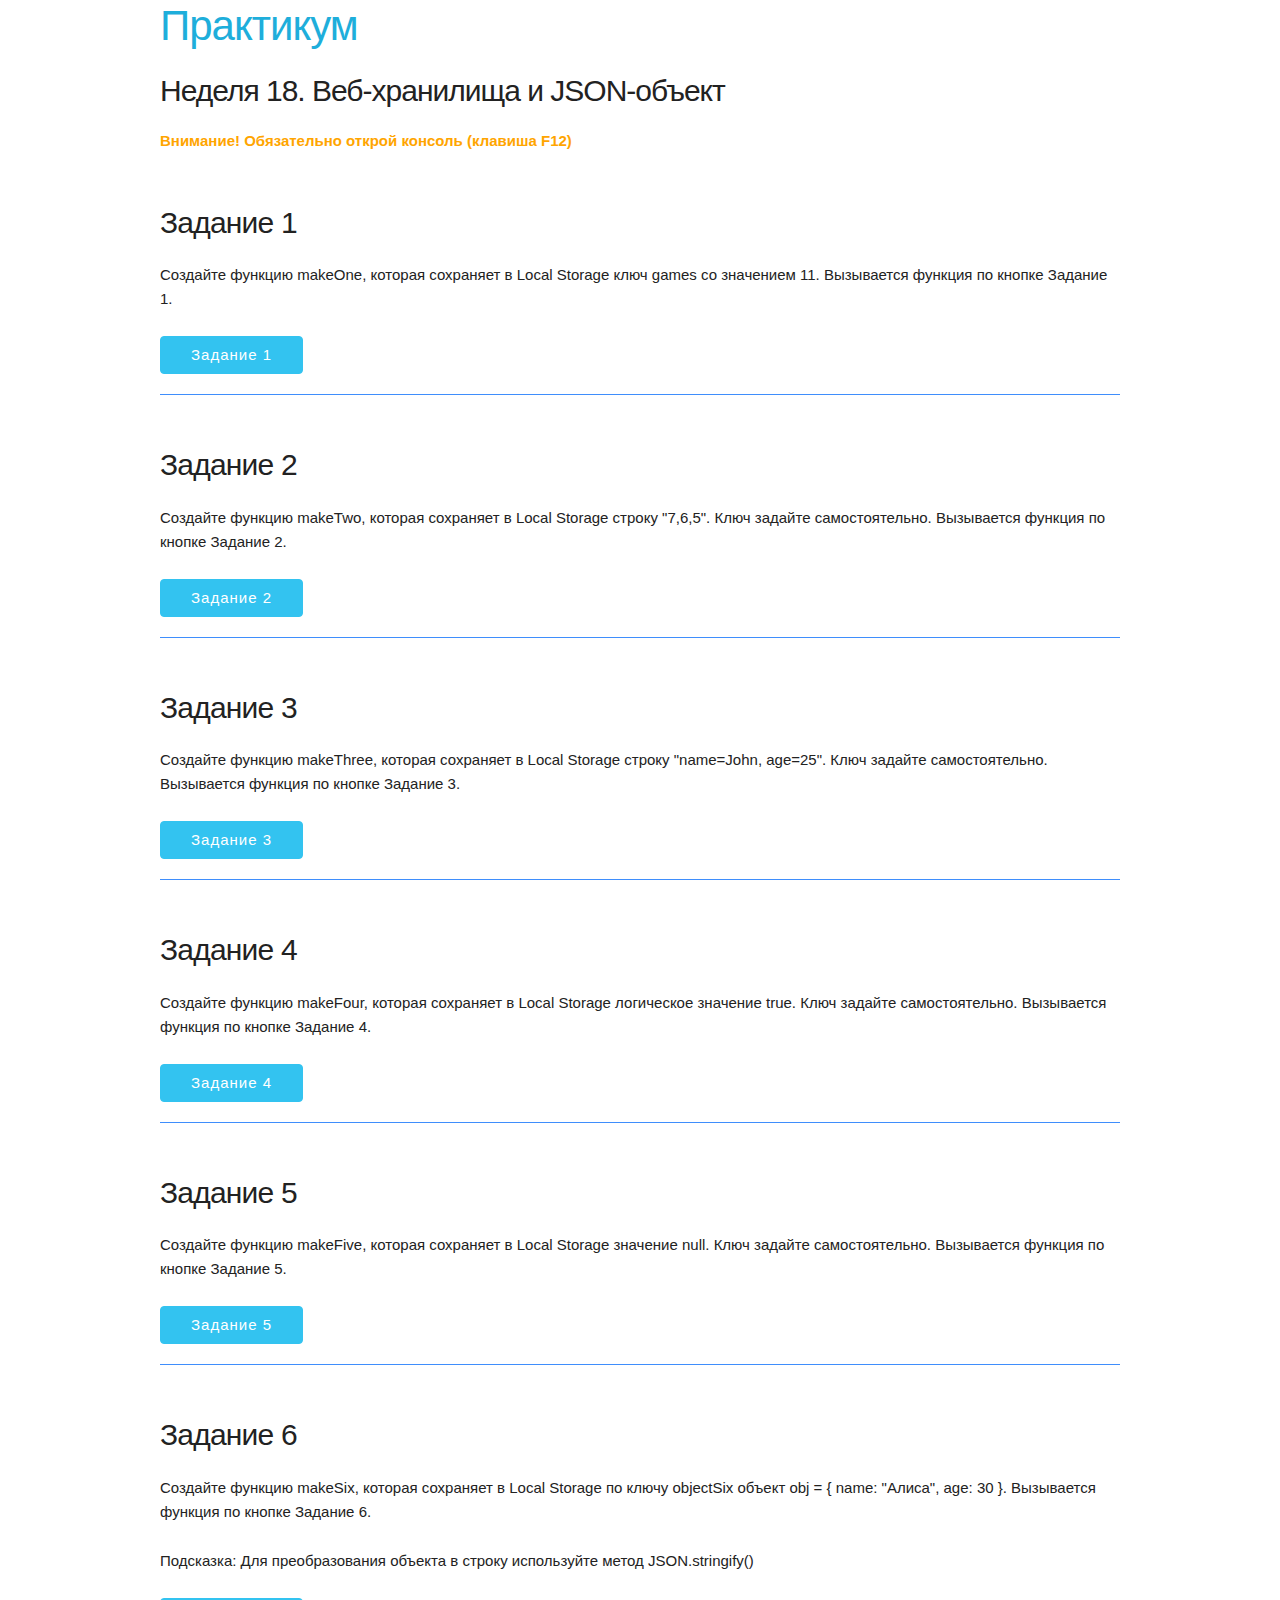
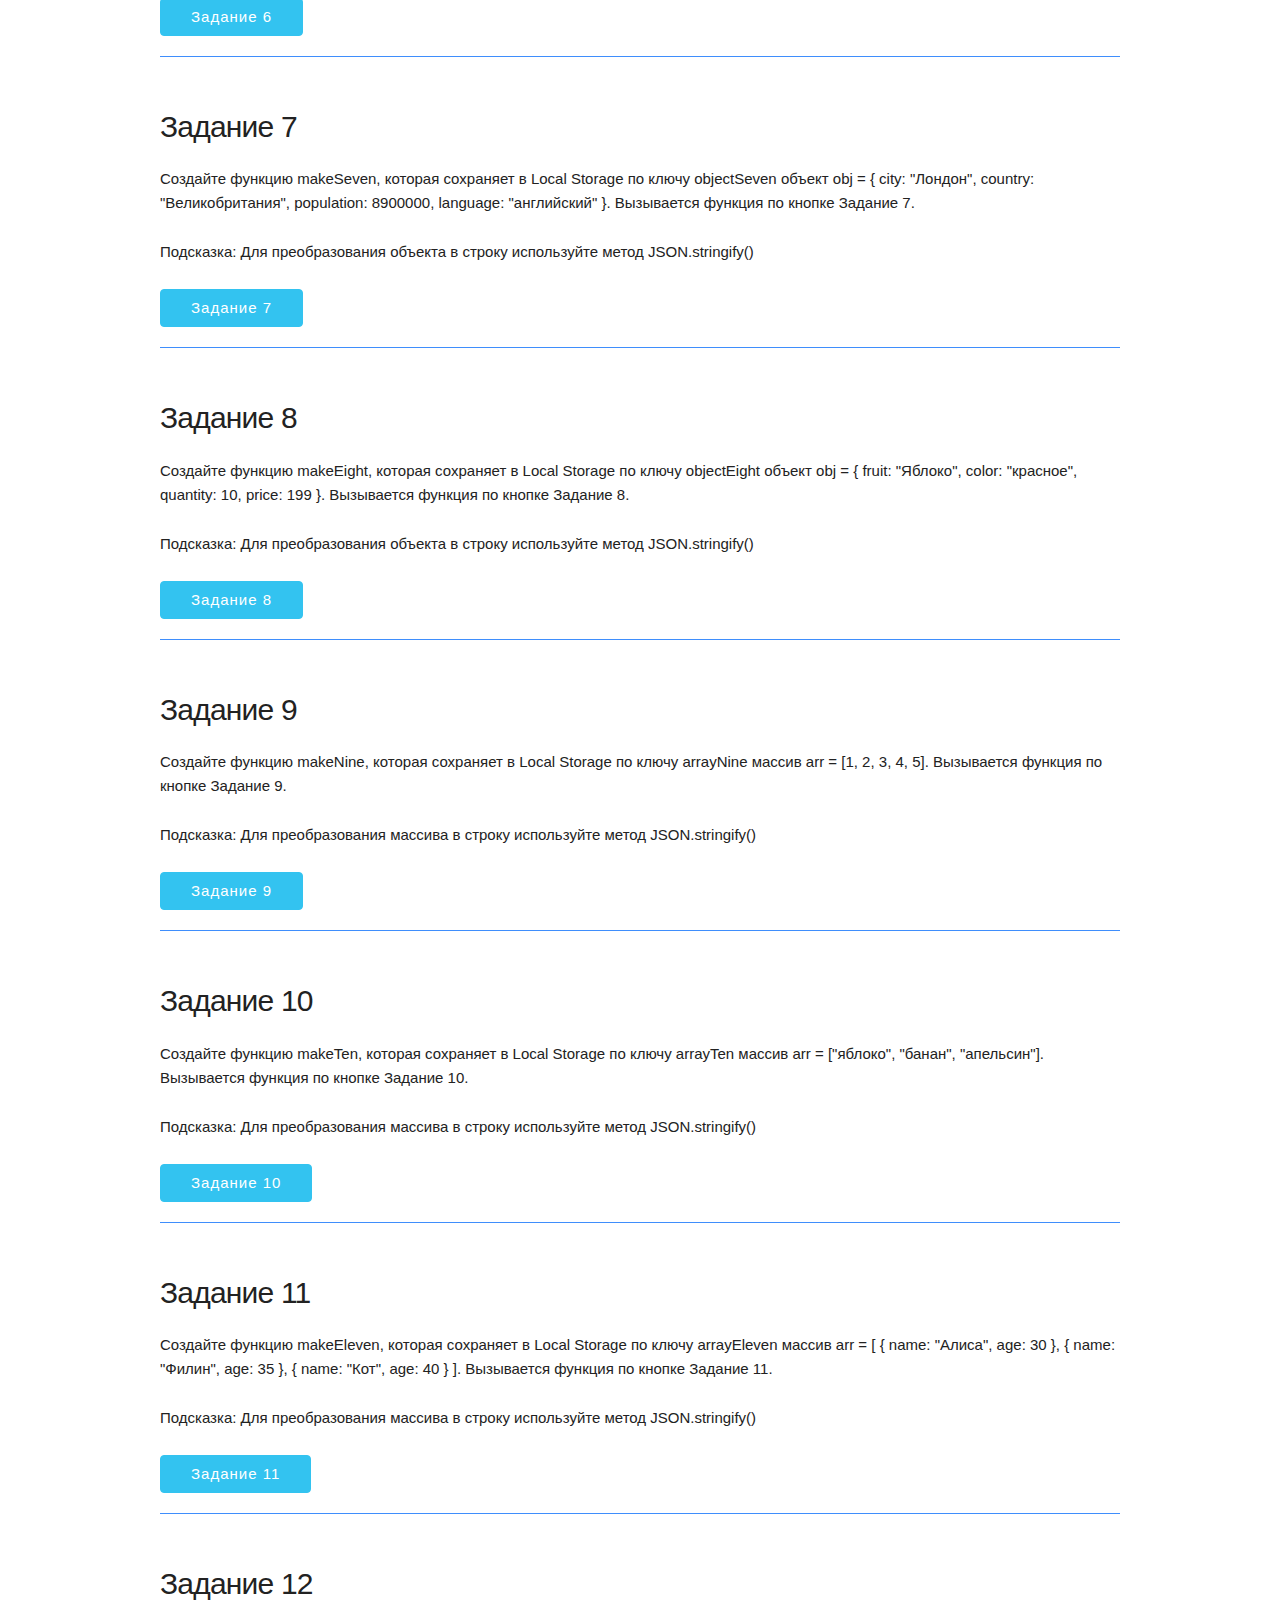
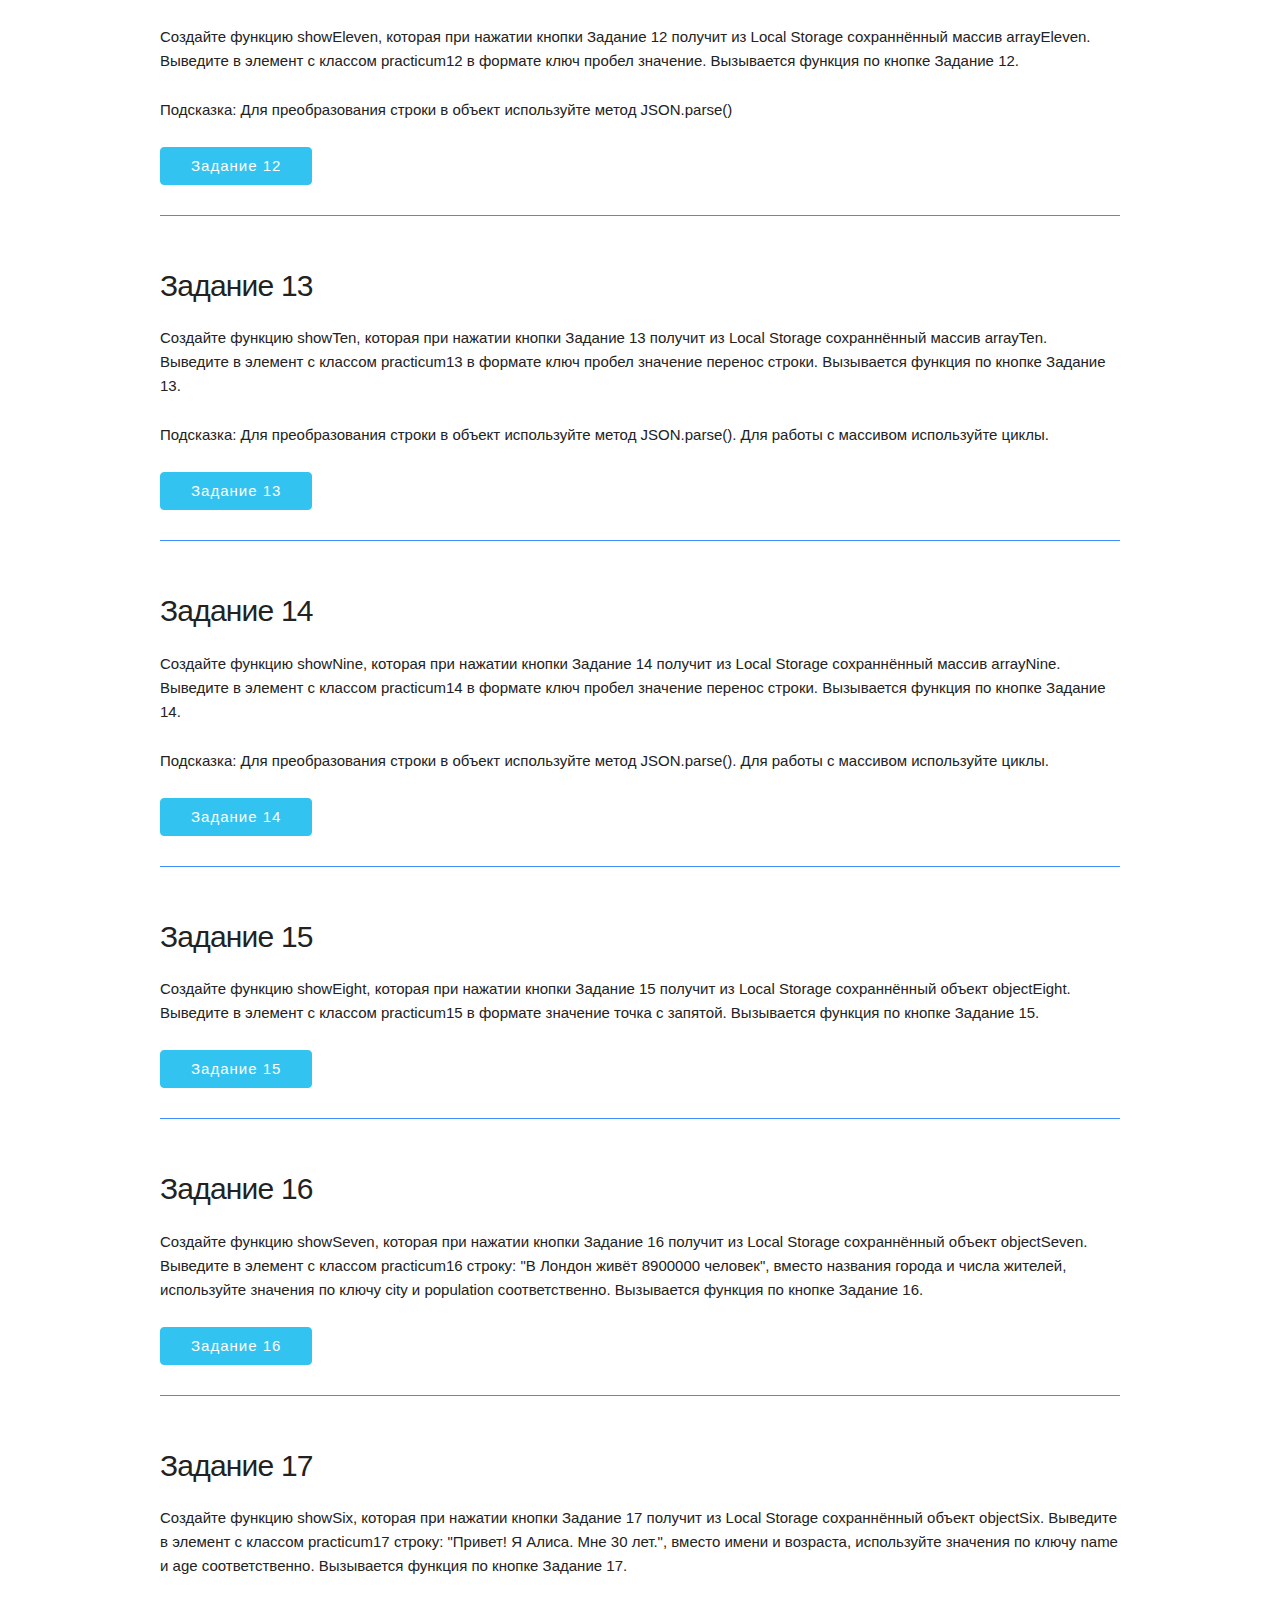
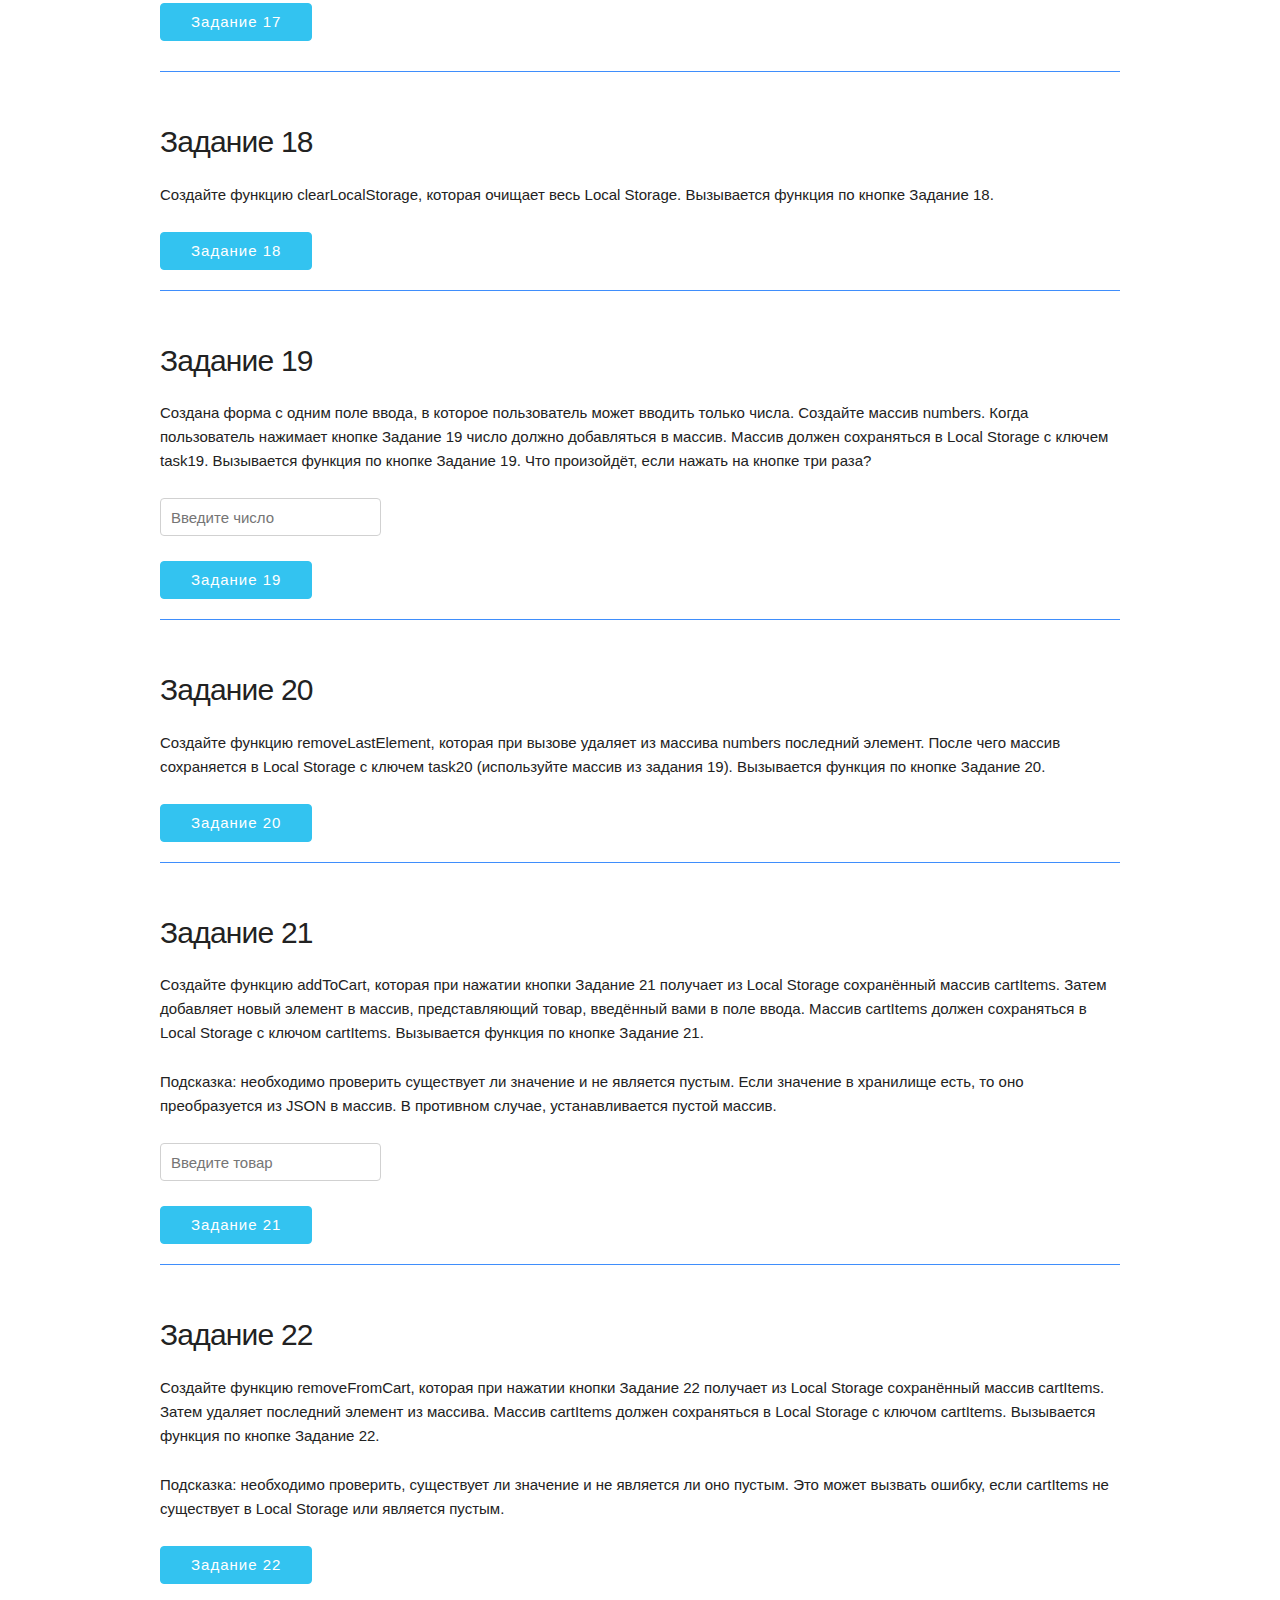
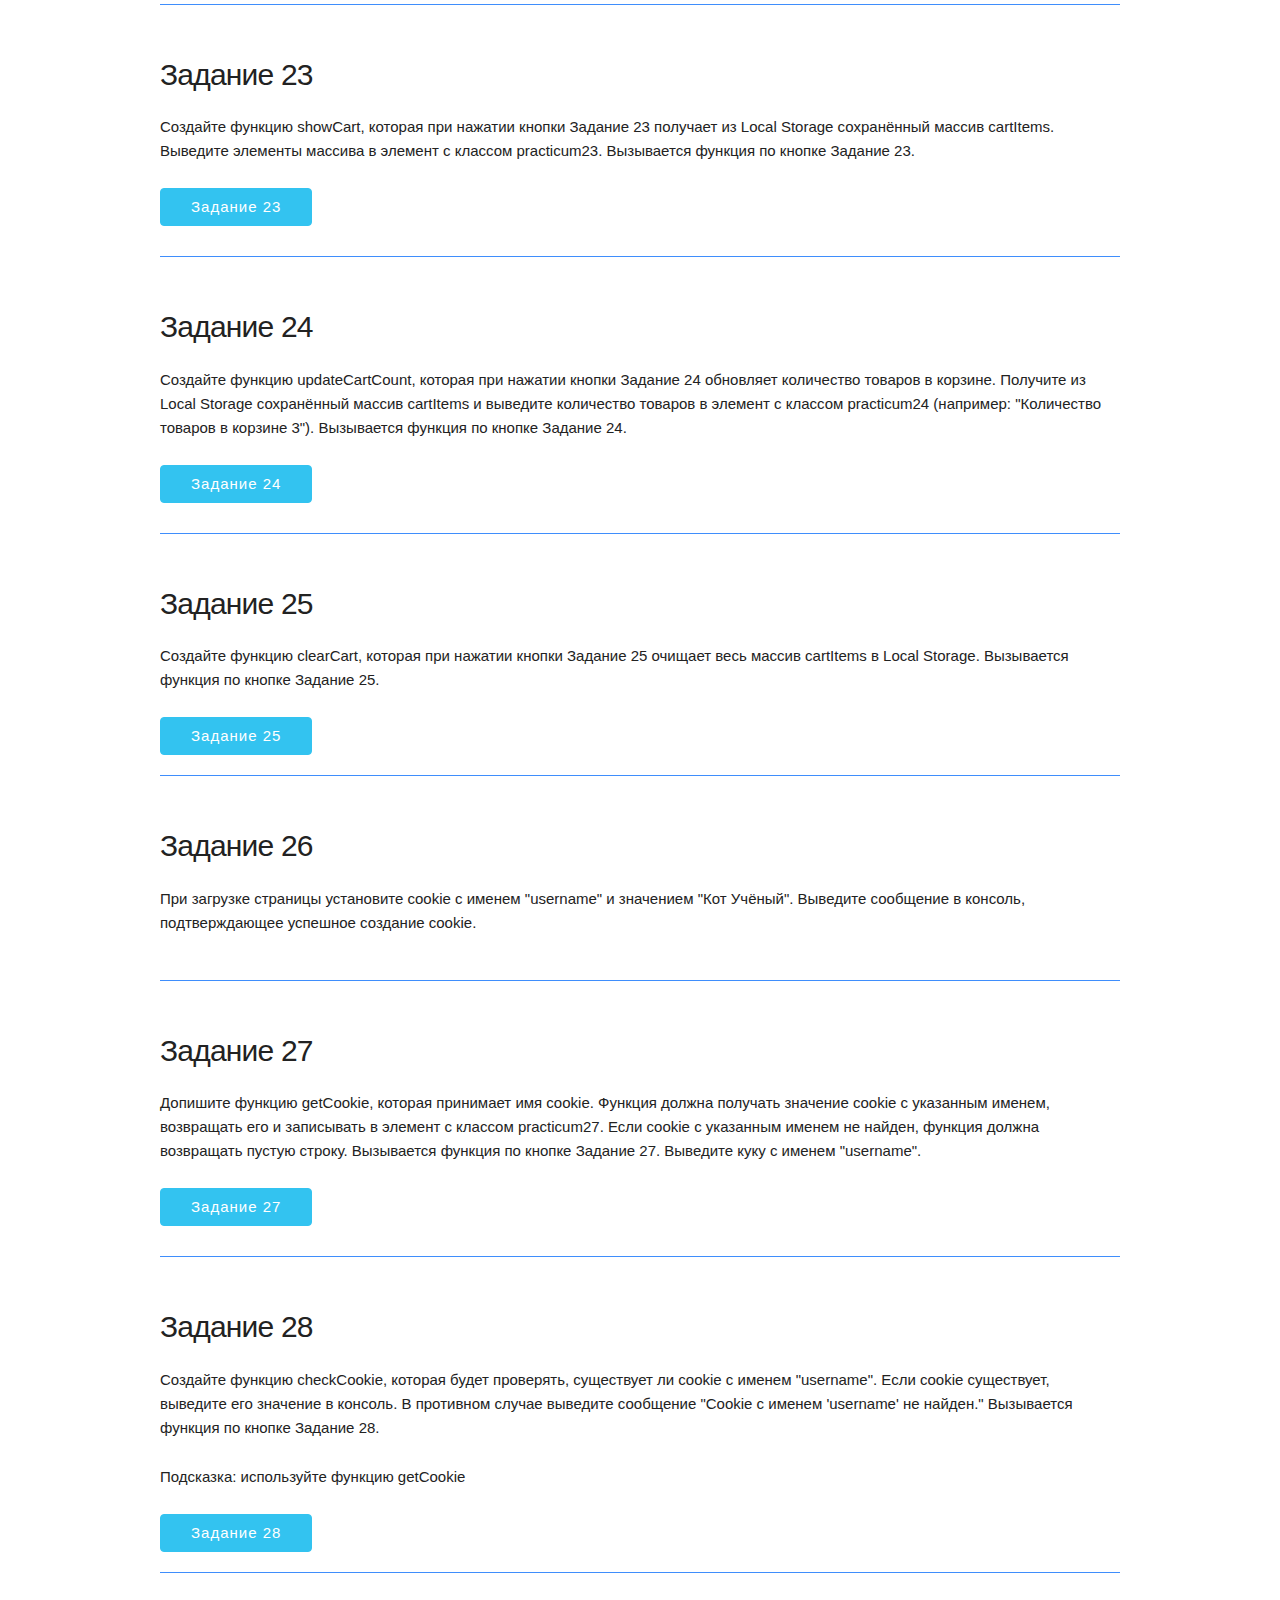
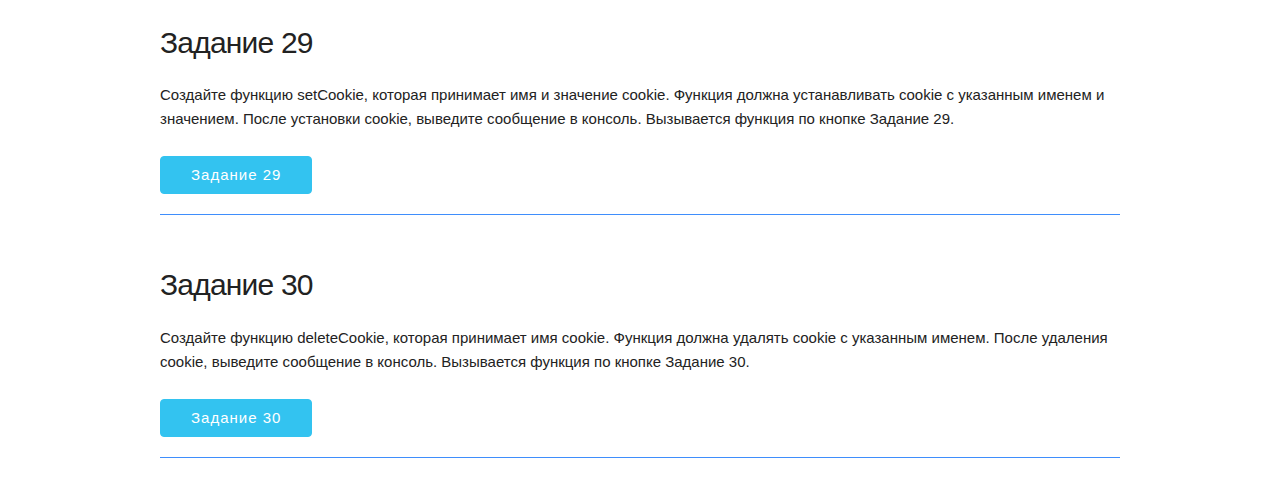
<file: week18.html>
<!DOCTYPE html>
<html lang="ru">
	<head>
		<meta charset="UTF-8" />
		<meta name="viewport" content="width=device-width, initial-scale=1.0" />
		<meta http-equiv="X-UA-Compatible" content="ie=edge" />
		<title>JS 2.0. Практикум.</title>
		<link rel="stylesheet" href="assets/style.css" />
		<link rel="stylesheet" href="assets/skeleton.css" />
		<link rel="stylesheet" href="assets/normalize.css" />
	</head>

	<body>
		<div class="container">
			<h2><a>Практикум</a></h2>
			<h1>Неделя 18. Веб-хранилища и JSON-объект</h1>
			<p class="text-orange">
				<b>Внимание! Обязательно открой консоль (клавиша F12)</b>
			</p>

			<section>
				<h4>Задание 1</h4>
				<p>
					Создайте функцию makeOne, которая сохраняет в Local Storage ключ games со значением 11.
					Вызывается функция по кнопке Задание 1.
				</p>
				<button class="button-primary b-1">Задание 1</button>
			</section>

			<section>
				<h4>Задание 2</h4>
				<p>
					Создайте функцию makeTwo, которая сохраняет в Local Storage строку "7,6,5". Ключ задайте
					самостоятельно. Вызывается функция по кнопке Задание 2.
				</p>
				<button class="button-primary b-2">Задание 2</button>
			</section>

			<section>
				<h4>Задание 3</h4>
				<p>
					Создайте функцию makeThree, которая сохраняет в Local Storage строку "name=John, age=25".
					Ключ задайте самостоятельно. Вызывается функция по кнопке Задание 3.
				</p>
				<button class="button-primary b-3">Задание 3</button>
			</section>

			<section>
				<h4>Задание 4</h4>
				<p>
					Создайте функцию makeFour, которая сохраняет в Local Storage логическое значение true.
					Ключ задайте самостоятельно. Вызывается функция по кнопке Задание 4.
				</p>
				<button class="button-primary b-4">Задание 4</button>
			</section>

			<section>
				<h4>Задание 5</h4>
				<p>
					Создайте функцию makeFive, которая сохраняет в Local Storage значение null. Ключ задайте
					самостоятельно. Вызывается функция по кнопке Задание 5.
				</p>
				<button class="button-primary b-5">Задание 5</button>
			</section>
			<section>
				<h4>Задание 6</h4>
				<p>
					Создайте функцию makeSix, которая сохраняет в Local Storage по ключу objectSix объект obj
					= { name: "Алиса", age: 30 }. Вызывается функция по кнопке Задание 6.
				</p>
				<p class="hint">
					Подсказка: Для преобразования объекта в строку используйте метод JSON.stringify()
				</p>
				<button class="button-primary b-6">Задание 6</button>
			</section>

			<section>
				<h4>Задание 7</h4>
				<p>
					Создайте функцию makeSeven, которая сохраняет в Local Storage по ключу objectSeven объект
					obj = { city: "Лондон", country: "Великобритания", population: 8900000, language:
					"английский" }. Вызывается функция по кнопке Задание 7.
				</p>
				<p class="hint">
					Подсказка: Для преобразования объекта в строку используйте метод JSON.stringify()
				</p>
				<button class="button-primary b-7">Задание 7</button>
			</section>

			<section>
				<h4>Задание 8</h4>
				<p>
					Создайте функцию makeEight, которая сохраняет в Local Storage по ключу objectEight объект
					obj = { fruit: "Яблоко", color: "красное", quantity: 10, price: 199 }. Вызывается функция
					по кнопке Задание 8.
				</p>
				<p class="hint">
					Подсказка: Для преобразования объекта в строку используйте метод JSON.stringify()
				</p>
				<button class="button-primary b-8">Задание 8</button>
			</section>

			<section>
				<h4>Задание 9</h4>
				<p>
					Создайте функцию makeNine, которая сохраняет в Local Storage по ключу arrayNine массив arr
					= [1, 2, 3, 4, 5]. Вызывается функция по кнопке Задание 9.
				</p>
				<p class="hint">
					Подсказка: Для преобразования массива в строку используйте метод JSON.stringify()
				</p>
				<button class="button-primary b-9">Задание 9</button>
			</section>

			<section>
				<h4>Задание 10</h4>
				<p>
					Создайте функцию makeTen, которая сохраняет в Local Storage по ключу arrayTen массив arr =
					["яблоко", "банан", "апельсин"]. Вызывается функция по кнопке Задание 10.
				</p>
				<p class="hint">
					Подсказка: Для преобразования массива в строку используйте метод JSON.stringify()
				</p>
				<button class="button-primary b-10">Задание 10</button>
			</section>

			<section>
				<h4>Задание 11</h4>
				<p>
					Создайте функцию makeEleven, которая сохраняет в Local Storage по ключу arrayEleven массив
					arr = [ { name: "Алиса", age: 30 }, { name: "Филин", age: 35 }, { name: "Кот", age: 40 }
					]. Вызывается функция по кнопке Задание 11.
				</p>
				<p class="hint">
					Подсказка: Для преобразования массива в строку используйте метод JSON.stringify()
				</p>
				<button class="button-primary b-11">Задание 11</button>
			</section>

			<section>
				<h4>Задание 12</h4>
				<p>
					Создайте функцию showEleven, которая при нажатии кнопки Задание 12 получит из Local
					Storage сохраннённый массив arrayEleven. Выведите в элемент с классом practicum12 в
					формате ключ пробел значение. Вызывается функция по кнопке Задание 12.
				</p>
				<p class="hint">
					Подсказка: Для преобразования строки в объект используйте метод JSON.parse()
				</p>
				<button class="button-primary b-12">Задание 12</button>
				<div class="pr"><span class="practicum12"></span></div>
			</section>

			<section>
				<h4>Задание 13</h4>
				<p>
					Создайте функцию showTen, которая при нажатии кнопки Задание 13 получит из Local Storage
					сохраннённый массив arrayTen. Выведите в элемент с классом practicum13 в формате ключ
					пробел значение перенос строки. Вызывается функция по кнопке Задание 13.
				</p>
				<p class="hint">
					Подсказка: Для преобразования строки в объект используйте метод JSON.parse(). Для работы с
					массивом используйте циклы.
				</p>
				<button class="button-primary b-13">Задание 13</button>
				<div class="pr"><span class="practicum13"></span></div>
			</section>

			<section>
				<h4>Задание 14</h4>
				<p>
					Создайте функцию showNine, которая при нажатии кнопки Задание 14 получит из Local Storage
					сохраннённый массив arrayNine. Выведите в элемент с классом practicum14 в формате ключ
					пробел значение перенос строки. Вызывается функция по кнопке Задание 14.
				</p>
				<p class="hint">
					Подсказка: Для преобразования строки в объект используйте метод JSON.parse(). Для работы с
					массивом используйте циклы.
				</p>
				<button class="button-primary b-14">Задание 14</button>
				<div class="pr"><span class="practicum14"></span></div>
			</section>

			<section>
				<h4>Задание 15</h4>
				<p>
					Создайте функцию showEight, которая при нажатии кнопки Задание 15 получит из Local Storage
					сохраннённый объект objectEight. Выведите в элемент с классом practicum15 в формате
					значение точка с запятой. Вызывается функция по кнопке Задание 15.
				</p>
				<button class="button-primary b-15">Задание 15</button>
				<div class="pr"><span class="pr practicum15"></span></div>
			</section>

			<section>
				<h4>Задание 16</h4>
				<p>
					Создайте функцию showSeven, которая при нажатии кнопки Задание 16 получит из Local Storage
					сохраннённый объект objectSeven. Выведите в элемент с классом practicum16 строку: "В
					Лондон живёт 8900000 человек", вместо названия города и числа жителей, используйте
					значения по ключу city и population соответственно. Вызывается функция по кнопке Задание
					16.
				</p>
				<button class="button-primary b-16">Задание 16</button>
				<div class="pr"><span class="pr practicum16"></span></div>
			</section>

			<section>
				<h4>Задание 17</h4>
				<p>
					Создайте функцию showSix, которая при нажатии кнопки Задание 17 получит из Local Storage
					сохраннённый объект objectSix. Выведите в элемент с классом practicum17 строку: "Привет! Я
					Алиса. Мне 30 лет.", вместо имени и возраста, используйте значения по ключу name и age
					соответственно. Вызывается функция по кнопке Задание 17.
				</p>
				<button class="button-primary b-17">Задание 17</button>
				<div class="pr"><span class="pr practicum17"></span></div>
			</section>

			<section>
				<h4>Задание 18</h4>
				<p>
					Создайте функцию clearLocalStorage, которая очищает весь Local Storage. Вызывается функция
					по кнопке Задание 18.
				</p>
				<button class="button-primary b-18">Задание 18</button>
			</section>

			<section>
				<h4>Задание 19</h4>
				<p>
					Cоздана форма с одним поле ввода, в которое пользователь может вводить только числа.
					Создайте массив numbers. Когда пользователь нажимает кнопке Задание 19 число должно
					добавляться в массив. Массив должен сохраняться в Local Storage с ключем task19.
					Вызывается функция по кнопке Задание 19. Что произойдёт, если нажать на кнопке три раза?
				</p>
				<form>
					<input type="number" id="numberInput" placeholder="Введите число" />
				</form>
				<button class="button-primary b-19">Задание 19</button>
			</section>

			<section>
				<h4>Задание 20</h4>
				<p>
					Создайте функцию removeLastElement, которая при вызове удаляет из массива numbers
					последний элемент. После чего массив сохраняется в Local Storage с ключем task20
					(используйте массив из задания 19). Вызывается функция по кнопке Задание 20.
				</p>
				<button class="button-primary b-20">Задание 20</button>
			</section>

			<section>
				<h4>Задание 21</h4>
				<p>
					Создайте функцию addToCart, которая при нажатии кнопки Задание 21 получает из Local
					Storage сохранённый массив cartItems. Затем добавляет новый элемент в массив,
					представляющий товар, введённый вами в поле ввода. Массив cartItems должен сохраняться в
					Local Storage с ключом cartItems. Вызывается функция по кнопке Задание 21.
				</p>
				<p class="hint">
					Подсказка: необходимо проверить существует ли значение и не является пустым. Если значение
					в хранилище есть, то оно преобразуется из JSON в массив. В противном случае,
					устанавливается пустой массив.
				</p>
				<form>
					<input type="text" id="productInput" placeholder="Введите товар" />
				</form>
				<button class="button-primary b-21">Задание 21</button>
			</section>

			<section>
				<h4>Задание 22</h4>
				<p>
					Создайте функцию removeFromCart, которая при нажатии кнопки Задание 22 получает из Local
					Storage сохранённый массив cartItems. Затем удаляет последний элемент из массива. Массив
					cartItems должен сохраняться в Local Storage с ключом cartItems. Вызывается функция по
					кнопке Задание 22.
				</p>
				<p class="hint">
					Подсказка: необходимо проверить, существует ли значение и не является ли оно пустым. Это
					может вызвать ошибку, если cartItems не существует в Local Storage или является пустым.
				</p>
				<button class="button-primary b-22">Задание 22</button>
			</section>

			<section>
				<h4>Задание 23</h4>
				<p>
					Создайте функцию showCart, которая при нажатии кнопки Задание 23 получает из Local Storage
					сохранённый массив cartItems. Выведите элементы массива в элемент с классом practicum23.
					Вызывается функция по кнопке Задание 23.
				</p>
				<button class="button-primary b-23">Задание 23</button>
				<div class="practicum23 pr"></div>
			</section>

			<section>
				<h4>Задание 24</h4>
				<p>
					Создайте функцию updateCartCount, которая при нажатии кнопки Задание 24 обновляет
					количество товаров в корзине. Получите из Local Storage сохранённый массив cartItems и
					выведите количество товаров в элемент с классом practicum24 (например: "Количество товаров
					в корзине 3"). Вызывается функция по кнопке Задание 24.
				</p>
				<button class="button-primary b-24">Задание 24</button>
				<div class="practicum24 pr"></div>
			</section>

			<section>
				<h4>Задание 25</h4>
				<p>
					Создайте функцию clearCart, которая при нажатии кнопки Задание 25 очищает весь массив
					cartItems в Local Storage. Вызывается функция по кнопке Задание 25.
				</p>
				<button class="button-primary b-25">Задание 25</button>
			</section>

			<section>
				<h4>Задание 26</h4>
				<p>
					При загрузке страницы установите cookie с именем "username" и значением "Кот Учёный".
					Выведите сообщение в консоль, подтверждающее успешное создание cookie.
				</p>
			</section>

			<section>
				<h4>Задание 27</h4>
				<p>
					Допишите функцию getCookie, которая принимает имя cookie. Функция должна получать значение
					cookie с указанным именем, возвращать его и записывать в элемент с классом practicum27.
					Если cookie с указанным именем не найден, функция должна возвращать пустую строку.
					Вызывается функция по кнопке Задание 27. Выведите куку с именем "username".
				</p>
				<button class="button-primary b-27">Задание 27</button>
				<div class="practicum27 pr"></div>
			</section>

			<section>
				<h4>Задание 28</h4>
				<p>
					Создайте функцию checkCookie, которая будет проверять, существует ли cookie с именем
					"username". Если cookie существует, выведите его значение в консоль. В противном случае
					выведите сообщение "Cookie с именем 'username' не найден." Вызывается функция по кнопке
					Задание 28.
				</p>
				<p class="hint">Подсказка: используйте функцию getCookie</p>
				<button class="button-primary b-28">Задание 28</button>
			</section>

			<section>
				<h4>Задание 29</h4>
				<p>
					Создайте функцию setCookie, которая принимает имя и значение cookie. Функция должна
					устанавливать cookie с указанным именем и значением. После установки cookie, выведите
					сообщение в консоль. Вызывается функция по кнопке Задание 29.
				</p>
				<button class="button-primary b-29">Задание 29</button>
			</section>

			<section>
				<h4>Задание 30</h4>
				<p>
					Создайте функцию deleteCookie, которая принимает имя cookie. Функция должна удалять cookie
					с указанным именем. После удаления cookie, выведите сообщение в консоль. Вызывается
					функция по кнопке Задание 30.
				</p>
				<button class="button-primary b-30">Задание 30</button>
			</section>
		</div>

		<script src="./week18.js"></script>
	</body>
</html>
</file>
<file: assets/style.css>
body {
	font-size: 18px;
}

h1 {
	font-size: 2.5rem;
}

h2 {
	font-size: 2.1rem;
}

h3 {
	font-size: 1.9rem;
}

h4 {
	font-size: 1.2rem;
	font-weight: bold;
}

h1.site-title {
	font-size: 1.5rem;
}
h2.site-title {
	font-size: 1.3rem;
}

section h3 {
	font-size: 1.1rem;
	text-transform: uppercase;
}

section {
	margin: 30px 0;
	padding: 20px 0;
	border-bottom: 1px solid #3f8efc;
}

.out-1,
.out-2,
.out-3,
.out-4,
.out-5,
.out-6,
.out-7,
.out-8,
.out-9,
.out-10,
.out-11,
.out-12,
.out-13,
.out-14,
.out-15,
.out-16,
.out-17,
.out-18,
.out-19,
.out-20,
.out-21,
.out-22,
.out-23,
.out-24,
.out-25,
.out-26,
.out-27,
.out-28,
.out-29,
.out-30 {
	background: #dcdcdc;
	padding: 10px;
}

.text-orange {
	color: orange;
}

.bg-orange {
	background: orange;
}

pre {
	background: #bfd8ff;
	padding: 10px;
}

pre,
blockquote,
dl,
figure,
table,
p,
ul,
ol,
form {
	margin-bottom: 1.5rem;
}

.cd {
	font-family: monospace;
	background: aliceblue;
	padding-left: 15px;
	border-left: 2px solid #33c3f0;
}

div.section {
	border-top: 1px solid #c0c0c0;
	border-bottom: 1px solid #c0c0c0;
	margin: 20px 0;
	padding: 20px 0;
}

.pr {
	margin-top: 10px;
}
</file>
<file: assets/skeleton.css>
/*
* Skeleton V2.0.4
* Copyright 2014, Dave Gamache
* www.getskeleton.com
* Free to use under the MIT license.
* http://www.opensource.org/licenses/mit-license.php
* 12/29/2014
*/


/* Table of contents
––––––––––––––––––––––––––––––––––––––––––––––––––
- Grid
- Base Styles
- Typography
- Links
- Buttons
- Forms
- Lists
- Code
- Tables
- Spacing
- Utilities
- Clearing
- Media Queries
*/


/* Grid
–––––––––––––––––––––––––––––––––––––––––––––––––– */
.container {
  position: relative;
  width: 100%;
  max-width: 960px;
  margin: 0 auto;
  padding: 0 20px;
  box-sizing: border-box; }
.column,
.columns {
  width: 100%;
  float: left;
  box-sizing: border-box; }

/* For devices larger than 400px */
@media (min-width: 400px) {
  .container {
    width: 85%;
    padding: 0; }
}

/* For devices larger than 550px */
@media (min-width: 550px) {
  .container {
    width: 80%; }
  .column,
  .columns {
    margin-left: 4%; }
  .column:first-child,
  .columns:first-child {
    margin-left: 0; }

  .one.column,
  .one.columns                    { width: 4.66666666667%; }
  .two.columns                    { width: 13.3333333333%; }
  .three.columns                  { width: 22%;            }
  .four.columns                   { width: 30.6666666667%; }
  .five.columns                   { width: 39.3333333333%; }
  .six.columns                    { width: 48%;            }
  .seven.columns                  { width: 56.6666666667%; }
  .eight.columns                  { width: 65.3333333333%; }
  .nine.columns                   { width: 74.0%;          }
  .ten.columns                    { width: 82.6666666667%; }
  .eleven.columns                 { width: 91.3333333333%; }
  .twelve.columns                 { width: 100%; margin-left: 0; }

  .one-third.column               { width: 30.6666666667%; }
  .two-thirds.column              { width: 65.3333333333%; }

  .one-half.column                { width: 48%; }

  /* Offsets */
  .offset-by-one.column,
  .offset-by-one.columns          { margin-left: 8.66666666667%; }
  .offset-by-two.column,
  .offset-by-two.columns          { margin-left: 17.3333333333%; }
  .offset-by-three.column,
  .offset-by-three.columns        { margin-left: 26%;            }
  .offset-by-four.column,
  .offset-by-four.columns         { margin-left: 34.6666666667%; }
  .offset-by-five.column,
  .offset-by-five.columns         { margin-left: 43.3333333333%; }
  .offset-by-six.column,
  .offset-by-six.columns          { margin-left: 52%;            }
  .offset-by-seven.column,
  .offset-by-seven.columns        { margin-left: 60.6666666667%; }
  .offset-by-eight.column,
  .offset-by-eight.columns        { margin-left: 69.3333333333%; }
  .offset-by-nine.column,
  .offset-by-nine.columns         { margin-left: 78.0%;          }
  .offset-by-ten.column,
  .offset-by-ten.columns          { margin-left: 86.6666666667%; }
  .offset-by-eleven.column,
  .offset-by-eleven.columns       { margin-left: 95.3333333333%; }

  .offset-by-one-third.column,
  .offset-by-one-third.columns    { margin-left: 34.6666666667%; }
  .offset-by-two-thirds.column,
  .offset-by-two-thirds.columns   { margin-left: 69.3333333333%; }

  .offset-by-one-half.column,
  .offset-by-one-half.columns     { margin-left: 52%; }

}


/* Base Styles
–––––––––––––––––––––––––––––––––––––––––––––––––– */
/* NOTE
html is set to 62.5% so that all the REM measurements throughout Skeleton
are based on 10px sizing. So basically 1.5rem = 15px :) */
html {
  font-size: 62.5%; }
body {
  font-size: 1.5em; /* currently ems cause chrome bug misinterpreting rems on body element */
  line-height: 1.6;
  font-weight: 400;
  font-family: "Raleway", "HelveticaNeue", "Helvetica Neue", Helvetica, Arial, sans-serif;
  color: #222; }


/* Typography
–––––––––––––––––––––––––––––––––––––––––––––––––– */
h1, h2, h3, h4, h5, h6 {
  margin-top: 0;
  margin-bottom: 2rem;
  font-weight: 300; }
h1 { font-size: 4.0rem; line-height: 1.2;  letter-spacing: -.1rem;}
h2 { font-size: 3.6rem; line-height: 1.25; letter-spacing: -.1rem; }
h3 { font-size: 3.0rem; line-height: 1.3;  letter-spacing: -.1rem; }
h4 { font-size: 2.4rem; line-height: 1.35; letter-spacing: -.08rem; }
h5 { font-size: 1.8rem; line-height: 1.5;  letter-spacing: -.05rem; }
h6 { font-size: 1.5rem; line-height: 1.6;  letter-spacing: 0; }

/* Larger than phablet */
@media (min-width: 550px) {
  h1 { font-size: 5.0rem; }
  h2 { font-size: 4.2rem; }
  h3 { font-size: 3.6rem; }
  h4 { font-size: 3.0rem; }
  h5 { font-size: 2.4rem; }
  h6 { font-size: 1.5rem; }
}

p {
  margin-top: 0; }


/* Links
–––––––––––––––––––––––––––––––––––––––––––––––––– */
a {
  color: #1EAEDB; }
a:hover {
  color: #0FA0CE; }


/* Buttons
–––––––––––––––––––––––––––––––––––––––––––––––––– */
.button,
button,
input[type="submit"],
input[type="reset"],
input[type="button"] {
  display: inline-block;
  height: 38px;
  padding: 0 30px;
  color: #555;
  text-align: center;
  font-size: 11px;
  font-weight: 600;
  line-height: 38px;
  letter-spacing: .1rem;
  text-transform: uppercase;
  text-decoration: none;
  white-space: nowrap;
  background-color: transparent;
  border-radius: 4px;
  border: 1px solid #bbb;
  cursor: pointer;
  box-sizing: border-box; }
.button:hover,
button:hover,
input[type="submit"]:hover,
input[type="reset"]:hover,
input[type="button"]:hover,
.button:focus,
button:focus,
input[type="submit"]:focus,
input[type="reset"]:focus,
input[type="button"]:focus {
  color: #333;
  border-color: #888;
  outline: 0; }
.button.button-primary,
button.button-primary,
input[type="submit"].button-primary,
input[type="reset"].button-primary,
input[type="button"].button-primary {
  color: #FFF;
  background-color: #33C3F0;
  border-color: #33C3F0; }
.button.button-primary:hover,
button.button-primary:hover,
input[type="submit"].button-primary:hover,
input[type="reset"].button-primary:hover,
input[type="button"].button-primary:hover,
.button.button-primary:focus,
button.button-primary:focus,
input[type="submit"].button-primary:focus,
input[type="reset"].button-primary:focus,
input[type="button"].button-primary:focus {
  color: #FFF;
  background-color: #1EAEDB;
  border-color: #1EAEDB; }


/* Forms
–––––––––––––––––––––––––––––––––––––––––––––––––– */
input[type="email"],
input[type="number"],
input[type="search"],
input[type="text"],
input[type="tel"],
input[type="url"],
input[type="password"],
textarea,
select {
  height: 38px;
  padding: 6px 10px; /* The 6px vertically centers text on FF, ignored by Webkit */
  background-color: #fff;
  border: 1px solid #D1D1D1;
  border-radius: 4px;
  box-shadow: none;
  box-sizing: border-box; }
/* Removes awkward default styles on some inputs for iOS */
input[type="email"],
input[type="number"],
input[type="search"],
input[type="text"],
input[type="tel"],
input[type="url"],
input[type="password"],
textarea {
  -webkit-appearance: none;
     -moz-appearance: none;
          appearance: none; }
textarea {
  min-height: 65px;
  padding-top: 6px;
  padding-bottom: 6px; }
input[type="email"]:focus,
input[type="number"]:focus,
input[type="search"]:focus,
input[type="text"]:focus,
input[type="tel"]:focus,
input[type="url"]:focus,
input[type="password"]:focus,
textarea:focus,
select:focus {
  border: 1px solid #33C3F0;
  outline: 0; }
label,
legend {
  display: block;
  margin-bottom: .5rem;
  font-weight: 600; }
fieldset {
  padding: 0;
  border-width: 0; }
input[type="checkbox"],
input[type="radio"] {
  display: inline; }
label > .label-body {
  display: inline-block;
  margin-left: .5rem;
  font-weight: normal; }


/* Lists
–––––––––––––––––––––––––––––––––––––––––––––––––– */
ul {
  list-style: circle inside; }
ol {
  list-style: decimal inside; }
ol, ul {
  padding-left: 0;
  margin-top: 0; }
ul ul,
ul ol,
ol ol,
ol ul {
  margin: 1.5rem 0 1.5rem 3rem;
  font-size: 90%; }
li {
  margin-bottom: 1rem; }


/* Code
–––––––––––––––––––––––––––––––––––––––––––––––––– */
code {
  padding: .2rem .5rem;
  margin: 0 .2rem;
  font-size: 90%;
  white-space: nowrap;
  background: #F1F1F1;
  border: 1px solid #E1E1E1;
  border-radius: 4px; }
pre > code {
  display: block;
  padding: 1rem 1.5rem;
  white-space: pre; }


/* Tables
–––––––––––––––––––––––––––––––––––––––––––––––––– */
th,
td {
  padding: 12px 15px;
  text-align: left;
  border-bottom: 1px solid #E1E1E1; }
th:first-child,
td:first-child {
  padding-left: 0; }
th:last-child,
td:last-child {
  padding-right: 0; }


/* Spacing
–––––––––––––––––––––––––––––––––––––––––––––––––– */
button,
.button {
  margin-bottom: 1rem; }
input,
textarea,
select,
fieldset {
  margin-bottom: 1.5rem; }
pre,
blockquote,
dl,
figure,
table,
p,
ul,
ol,
form {
  margin-bottom: 2.5rem; }


/* Utilities
–––––––––––––––––––––––––––––––––––––––––––––––––– */
.u-full-width {
  width: 100%;
  box-sizing: border-box; }
.u-max-full-width {
  max-width: 100%;
  box-sizing: border-box; }
.u-pull-right {
  float: right; }
.u-pull-left {
  float: left; }


/* Misc
–––––––––––––––––––––––––––––––––––––––––––––––––– */
hr {
  margin-top: 3rem;
  margin-bottom: 3.5rem;
  border-width: 0;
  border-top: 1px solid #E1E1E1; }


/* Clearing
–––––––––––––––––––––––––––––––––––––––––––––––––– */

/* Self Clearing Goodness */
.container:after,
.row:after,
.u-cf {
  content: "";
  display: table;
  clear: both; }


/* Media Queries
–––––––––––––––––––––––––––––––––––––––––––––––––– */
/*
Note: The best way to structure the use of media queries is to create the queries
near the relevant code. For example, if you wanted to change the styles for buttons
on small devices, paste the mobile query code up in the buttons section and style it
there.
*/


/* Larger than mobile */
@media (min-width: 400px) {}

/* Larger than phablet (also point when grid becomes active) */
@media (min-width: 550px) {}

/* Larger than tablet */
@media (min-width: 750px) {}

/* Larger than desktop */
@media (min-width: 1000px) {}

/* Larger than Desktop HD */
@media (min-width: 1200px) {}
</file>
